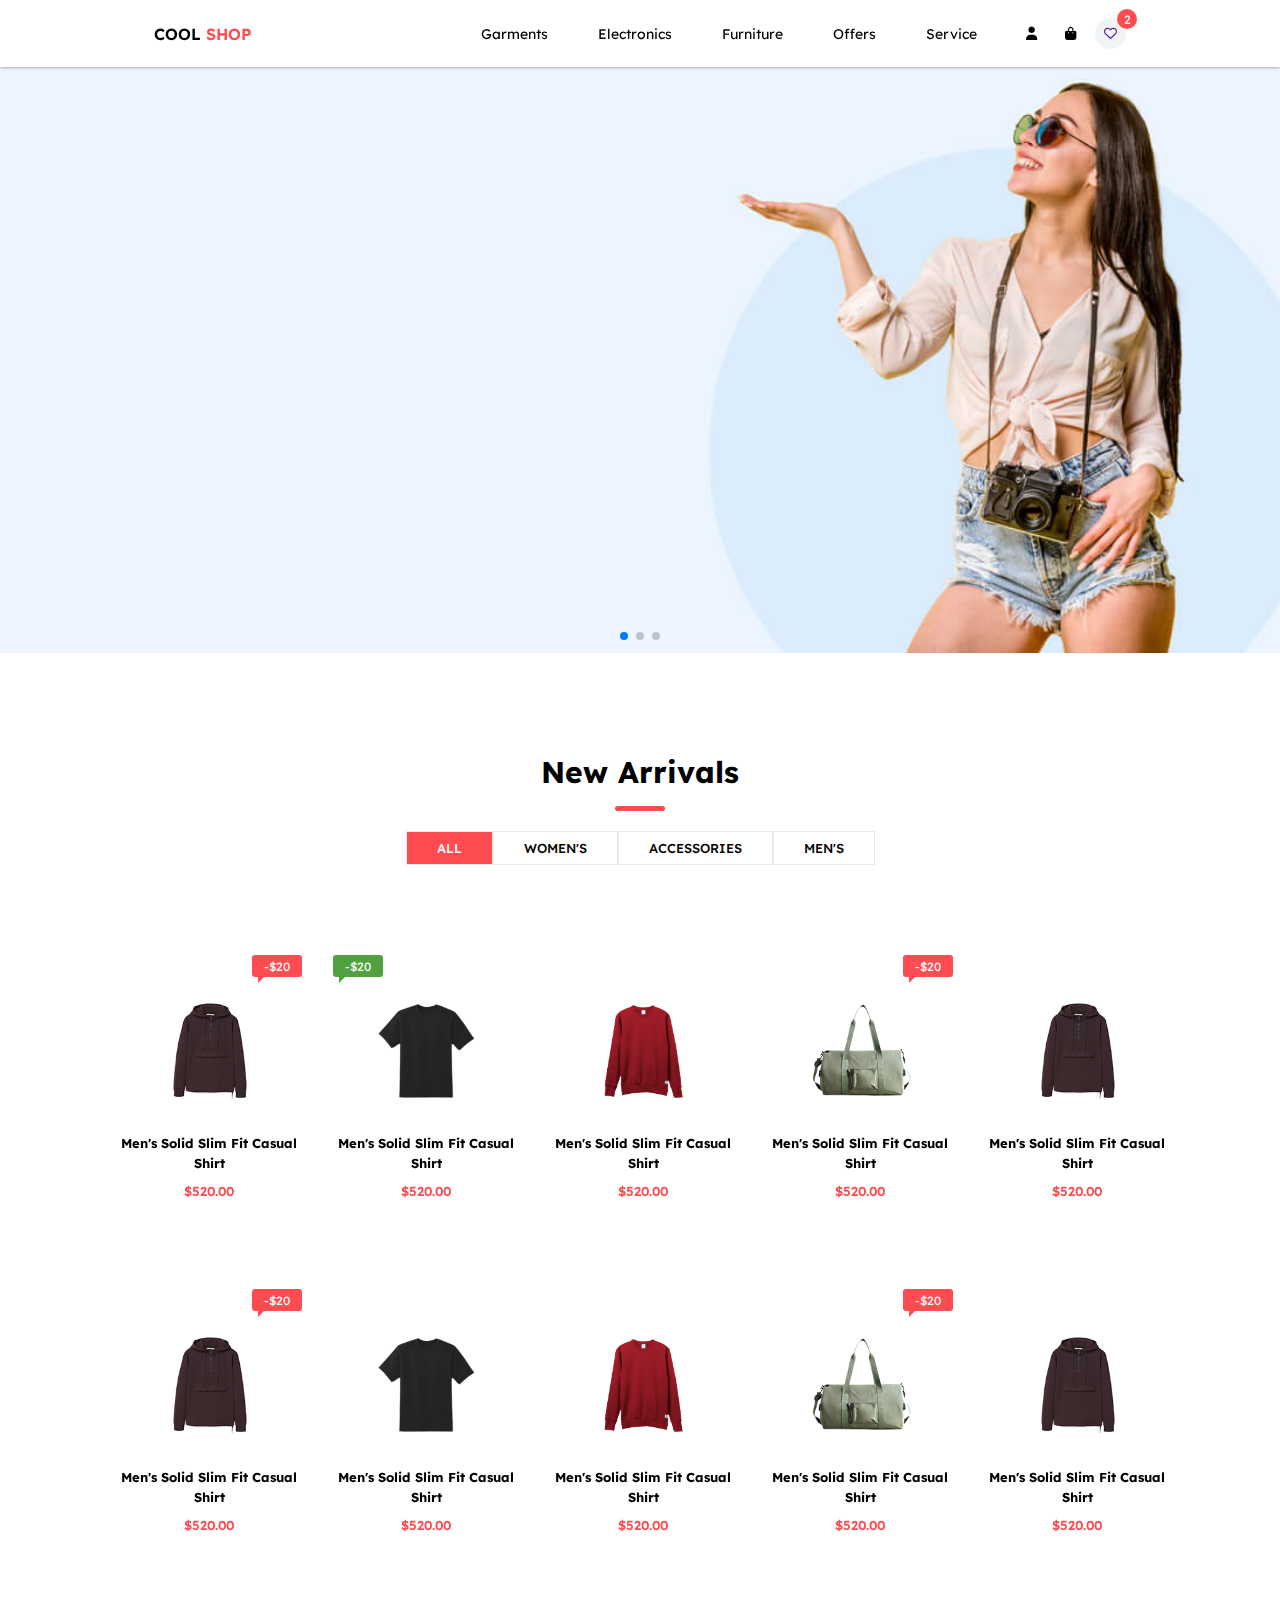
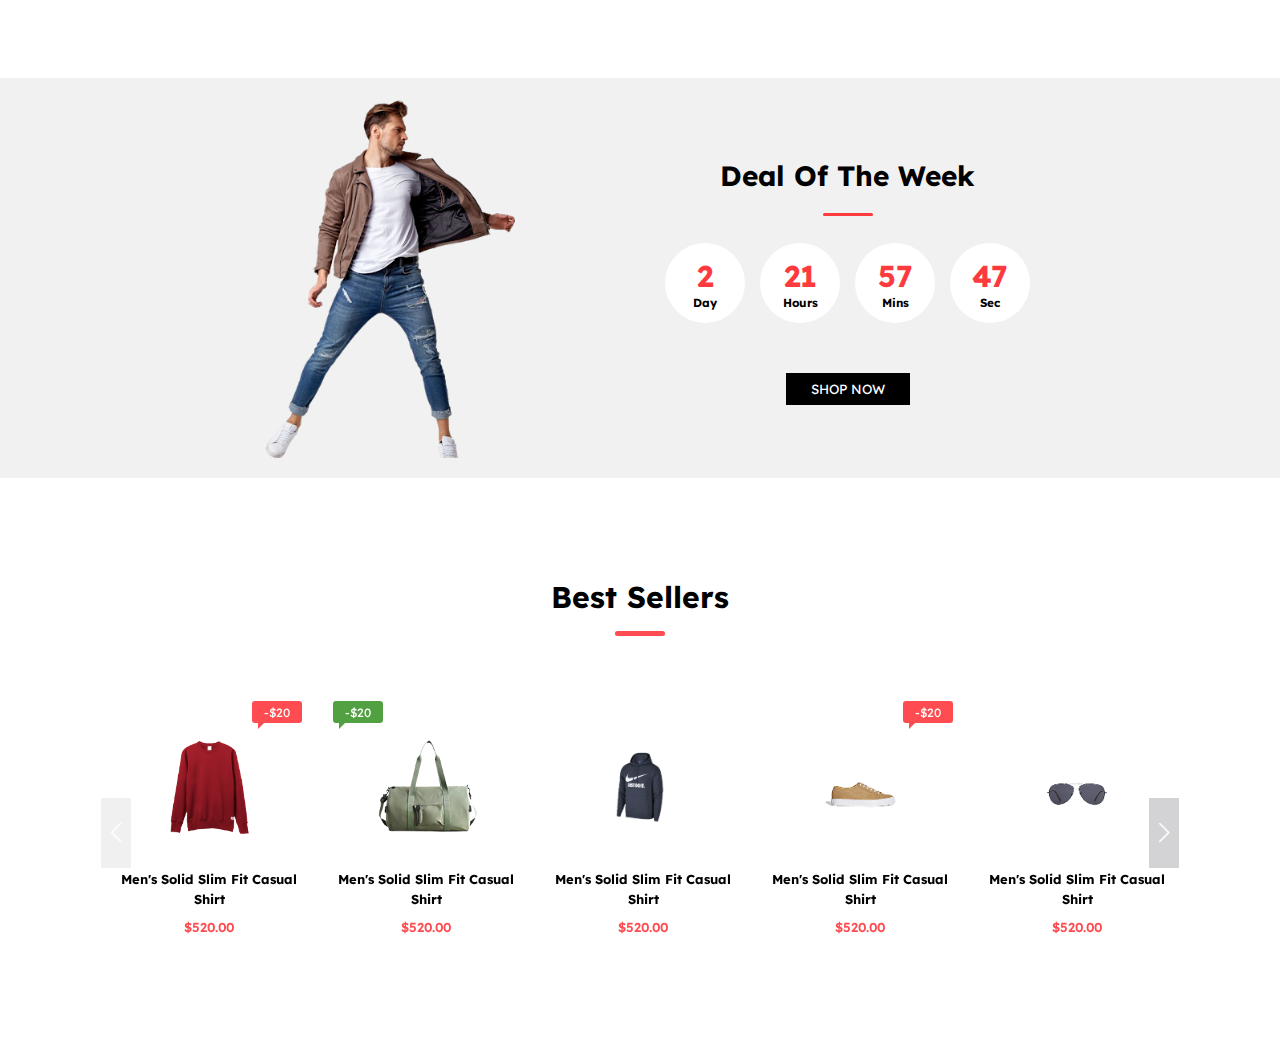
<file: index.html>
<!DOCTYPE html>
<html lang="en">

<head>
    <meta charset="UTF-8">
    <meta http-equiv="X-UA-Compatible" content="IE=edge">
    <meta name="viewport" content="width=device-width, initial-scale=1.0">
    <title>Document</title>
    <link rel="stylesheet" href="https://cdnjs.cloudflare.com/ajax/libs/font-awesome/6.2.0/css/all.min.css">
    <link rel="stylesheet" href="./css/project90.css">
    <link href="https://fonts.googleapis.com/css2?family=Lexend:wght@100;200;300;400;500;600;700;800;900&display=swap"
        rel="stylesheet">
    <link rel="stylesheet" href="https://cdn.jsdelivr.net/npm/swiper@8/swiper-bundle.min.css" />
</head>

<body>
    <header>
        <a href="" id=title>COOL <span>SHOP</span></a>
        <nav class="nav">



            <div class="items">
                <a href="">Garments</a>
                <a href="">Electronics</a>
                <a href="">Furniture</a>
                <a href="">Offers
                </a>
                <a href="">Service</a>
            </div>
            <div class="icons">
                <i class="fa-solid fa-user icon-2 icon-3">
                    <div class="icon-3-content">
                        <div class="icon-3-box">
                            <a href="" class="icon-3-logo">
                                <i class="fa-regular fa-user"></i>
                            </a>
                            <a href="" class="icon-3-title">Anurag Mishra</a>

                        </div>
                        <div class="icon-3-box2">
                            <p>+ Add Profile</p>
                        </div>
                        <div class="icon-3-item1">
                            <i class="fa-solid fa-pen-to-square"></i>
                            <a href=""> Edit Profile</a>
                        </div>
                        <div class="icon-3-item2">
                            <i class="fa-solid fa-gear"></i>
                            <a href="">Settings</a>
                       
                        </div>
                        <div class="icon-3-item3">
                            <i class="fa-regular fa-user"></i>
                            <a href="">Account</a>
                       
                        </div>
                        <div class="icon-3-item4">
                            <i class="fa-solid fa-right-from-bracket"></i>
                            <a href="">Log Out</a>
                       
                        </div>
                    </div>
                </i>
                <i class="fa-solid fa-bag-shopping icon-2"></i>
                <a href="" class="cart-icon-1">
                    <i class="fa-regular fa-heart icon-2" id="nav-icon"></i>
                    <span class="cart-icon-2">2</span>
                </a>

            </div>
            <a href="" id=title2>Cool Shop</a>



        </nav>
        <div class="sidenav-icons">
            <i class="fa-solid fa-user cart"></i>
            <i class="fa-regular fa-heart cart"></i>
            <i class="fa-solid fa-bag-shopping cart" id="nav-icon"></i>
            <div class="hamburger">
                <div class="line-1"></div>
                <div class="line-2"></div>
                <div class="line-3"></div>
            </div>
        </div>
        <div class="sidenav">
            <div class="search2">
                <input type="none" class="input-2">
                <i class="fa-solid fa-magnifying-glass search-icon2"></i>
            </div>
            <div class="sidenav-items">
                <div class="sidenav-item1">
                    <div class="sidenav-header">Garments
                        <i class="fa-solid fa-angle-down dropdown-icon"></i>
                    </div>
                    <div class="content">
                        <p>Male </p>
                        <p>Female</p>
                    </div>
                </div>
                <div class="sidenav-item1">
                    <div class="sidenav-header">Garments
                        <i class="fa-solid fa-angle-down dropdown-icon"></i>
                    </div>
                    <div class="content">
                        <p>Male </p>
                        <p>Female</p>
                        <p>Male </p>
                        <p>Female</p>
                    </div>
                </div>
                <div class="sidenav-item1">
                    <div class="sidenav-header">Garments
                        <i class="fa-solid fa-angle-down dropdown-icon"></i>
                    </div>
                    <div class="content">
                        <p>Male </p>
                        <p>Female</p>
                        <p>Male </p>
                        <p>Female</p>
                    </div>
                </div>
                <div class="sidenav-item1">
                    <div class="sidenav-header">Garments
                        <i class="fa-solid fa-angle-down dropdown-icon"></i>
                    </div>
                    <div class="content">
                        <p>Male </p>
                        <p>Female</p>
                        <p>Male </p>
                        <p>Female</p>
                    </div>
                </div>

            </div>


        </div>
    </header>
    <!---home section starts here-->
    <section class="home">

        <div class="swiper home-slider">

            <div class="swiper-wrapper">
                <section class="swiper-slide slide">
                    <div class="slider-image">
                        <img src="./images/banner1.jpg" alt="">
                    </div>
                </section>

                <section class="swiper-slide slide">
                    <div class="slider-image">
                        <img src="./images/banner2.jpg" alt="">
                    </div>
                </section>


                <section class="swiper-slide slide">
                    <div class="slider-image">
                        <img src="./images/banner3.jpg" alt="">
                    </div>
                </section>


            </div>
            <div class="swiper-pagination"></div>

        </div>

    </section>
    <section class="home2">
        <section class="swiper home-slider2">

            <div class="swiper-wrapper">

                <div class="swiper-slide slide2">
                    <div class="slider-image2">
                        <img src="./images/home-img-1.jpg" alt="">
                    </div>
                    <div class="home2-content">
                        <span>Upto 50% OFF</span>
                        <h3>Mobile Phones</h3>
                        <a href="" class="home2-btn">Shop Now</a>
                    </div>
                </div>
                <div class="swiper-slide slide2">
                    <div class="slider-image2">
                        <img src="./images/home-img-2.jpg" alt="">
                    </div>
                    <div class="home2-content">
                        <span>Upto 50% OFF</span>
                        <h3>Watch</h3>
                        <a href="" class="home2-btn">Shop Now</a>
                    </div>
                </div>

                <div class="swiper-slide slide2">
                    <div class="slider-image2">
                        <img src="./images/home-img-3.jpg" alt="">
                    </div>
                    <div class="home2-content">
                        <span>Upto 50% OFF</span>
                        <h3>Headphones</h3>
                        <a href="" class="home2-btn">Shop Now</a>
                    </div>
                </div>

            </div>


        </section>
    </section>
    <!---home section ends here-->

    <!----cards-1 section starts here-->

    <section class="border-section">
        <section class="arrivals-section">
            <div class="arrivals">
                <h2 class="arrivals_title">New Arrivals</h2>
            </div>
            <div class="arrivals-list">
                <div class="arrivals-heading active-1">ALL</div>
                <div class="arrivals-heading">WOMEN'S</div>
                <div class="arrivals-heading">ACCESSORIES</div>
                <div class="arrivals-heading">MEN'S</div>
            </div>
            <div class="arrivals-list-1">
                <div class="arrivals-heading active-1">ALL</div>

            </div>
        </section>
        <section class="product-cards-section">
            <section class="swiper arrivals-slider">
                <div class="swiper-wrapper">
                    <section class="swiper-slide arrival-cards">
                        <div class="arrival-image">
                            <img src="./images/product_1-product (2).png" alt="">
                        </div>
                        <div class="arrivals-info">
                            <h6>Men's Solid Slim Fit Casual</h6>
                            <h6>Shirt</h6>
                            <span>$520.00</span>
                            <a href="#" class="product-cart">Add To Cart</a>
                        </div>
                        <div class="arrival-cards-2 arrival-cards-3 arrival-cards-4 arrival-cards-5">
                            -$20
                        </div>
                        <div class="arrival-cards-icon">
                            <i class="fa-regular fa-heart"></i>
                        </div>
                    </section>
                    <section class="swiper-slide arrival-cards">
                        <div class="arrival-image">
                            <img src="./images/product2-part2.png" alt="">

                        </div>
                        <div class="arrivals-info">
                            <h6>Men's Solid Slim Fit Casual</h6>
                            <h6>Shirt</h6>
                            <span>$520.00</span>
                            <a href="#" class="product-cart">Add To Cart</a>
                        </div>
                        <div
                            class="arrival-cards-2-section2 arrival-cards-3-section2 arrival-cards-4-section2 arrival-cards-5-section2">
                            -$20
                        </div>
                        <div class="arrival-cards-icon-1">
                            <i class="fa-regular fa-heart"></i>
                        </div>

                    </section>
                    <section class="swiper-slide arrival-cards">
                        <div class="arrival-image">
                            <img src="./images/product_3-removebg-preview (1).png" alt="">
                        </div>
                        <div class="arrivals-info">
                            <h6>Men's Solid Slim Fit Casual</h6>
                            <h6>Shirt</h6>
                            <span>$520.00</span>
                            <a href="#" class="product-cart">Add To Cart</a>
                        </div>
                        <div class="arrival-cards-icon-1">
                            <i class="fa-regular fa-heart"></i>
                        </div>
                    </section>
                    <section class="swiper-slide arrival-cards">
                        <div class="arrival-image">
                            <img src="./images/product_4-removebg-preview.png" alt="">
                        </div>
                        <div class="arrivals-info">
                            <h6>Men's Solid Slim Fit Casual</h6>
                            <h6>Shirt</h6>
                            <span>$520.00</span>
                            <a href="#" class="product-cart">Add To Cart</a>
                        </div>
                        <div class="arrival-cards-2 arrival-cards-3 arrival-cards-4 arrival-cards-5">
                            -$20
                        </div>
                        <div class="arrival-cards-icon">
                            <i class="fa-regular fa-heart"></i>
                        </div>
                    </section>
                    <section class="swiper-slide arrival-cards">
                        <div class="arrival-image">
                            <img src="./images/product_1-product (2).png" alt="">
                        </div>
                        <div class="arrivals-info">
                            <h6>Men's Solid Slim Fit Casual</h6>
                            <h6>Shirt</h6>
                            <span>$520.00</span>
                            <a href="#" class="product-cart">Add To Cart</a>
                        </div>
                        <div class="arrival-cards-icon-1">
                            <i class="fa-regular fa-heart"></i>
                        </div>

                    </section>
                    <section class="swiper-slide arrival-cards">
                        <div class="arrival-image">
                            <img src="./images/product2-part2.png" alt="">
                        </div>
                        <div class="arrivals-info">
                            <h6>Men's Solid Slim Fit Casual</h6>
                            <h6>Shirt</h6>
                            <span>$520.00</span>
                            <a href="#" class="product-cart">Add To Cart</a>
                        </div>
                        <div class="arrival-cards-icon-1">
                            <i class="fa-regular fa-heart"></i>
                        </div>


                    </section>
                    <section class="swiper-slide arrival-cards">
                        <div class="arrival-image">
                            <img src="./images/product_3-removebg-preview (1).png" alt="">
                        </div>
                        <div class="arrivals-info">
                            <h6>Men's Solid Slim Fit Casual</h6>
                            <h6>Shirt</h6>
                            <span>$520.00</span>
                            <a href="#" class="product-cart">Add To Cart</a>
                        </div>
                        <div class="arrival-cards-icon-1">
                            <i class="fa-regular fa-heart"></i>
                        </div>
                    </section>
                    <section class="swiper-slide arrival-cards">
                        <div class="arrival-image">
                            <img src="./images/product_4-removebg-preview.png" alt="">
                        </div>
                        <div class="arrivals-info">
                            <h6>Men's Solid Slim Fit Casual</h6>
                            <h6>Shirt</h6>
                            <span>$520.00</span>
                            <a href="#" class="product-cart">Add To Cart</a>
                        </div>
                        <div class="arrival-cards-icon-1">
                            <i class="fa-regular fa-heart"></i>
                        </div>
                    </section>
                    <section class="swiper-slide arrival-cards">
                        <div class="arrival-image">
                            <img src="./images/product_3-removebg-preview (1).png" alt="">
                        </div>
                        <div class="arrivals-info">
                            <h6>Men's Solid Slim Fit Casual</h6>
                            <h6>Shirt</h6>
                            <span>$520.00</span>
                            <a href="#" class="product-cart">Add To Cart</a>
                        </div>
                        <div class="arrival-cards-icon-1">
                            <i class="fa-regular fa-heart"></i>
                        </div>
                    </section>
                    <section class="swiper-slide arrival-cards">
                        <div class="arrival-image">
                            <img src="./images/product_4-removebg-preview.png" alt="">
                        </div>
                        <div class="arrivals-info">
                            <h6>Men's Solid Slim Fit Casual</h6>
                            <h6>Shirt</h6>
                            <span>$520.00</span>
                            <a href="#" class="product-cart">Add To Cart</a>
                        </div>
                        <div class="arrival-cards-icon-1">
                            <i class="fa-regular fa-heart"></i>
                        </div>
                    </section>

                </div>
            </section>
        </section>
        <section class="product-cards-section-1">
            <section class="swiper arrivals-slider">
                <div class="swiper-wrapper">
                    <section class="swiper-slide arrival-cards">
                        <div class="arrival-image">
                            <img src="./images/product_1-product (2).png" alt="">
                        </div>
                        <div class="arrivals-info">
                            <h6>Men's Solid Slim Fit Casual</h6>
                            <h6>Shirt</h6>
                            <span>$520.00</span>
                            <a href="#" class="product-cart">Add To Cart</a>
                        </div>
                        <div class="arrival-cards-2 arrival-cards-3 arrival-cards-4 arrival-cards-5">
                            -$20
                        </div>
                    </section>
                    <section class="swiper-slide arrival-cards">
                        <div class="arrival-image">
                            <img src="./images/product2-part2.png" alt="">
                        </div>
                        <div class="arrivals-info">
                            <h6>Men's Solid Slim Fit Casual</h6>
                            <h6>Shirt</h6>
                            <span>$520.00</span>
                            <a href="#" class="product-cart">Add To Cart</a>
                        </div>
                    </section>
                    <section class="swiper-slide arrival-cards">
                        <div class="arrival-image">
                            <img src="./images/product_3-removebg-preview (1).png" alt="">
                        </div>
                        <div class="arrivals-info">
                            <h6>Men's Solid Slim Fit Casual</h6>
                            <h6>Shirt</h6>
                            <span>$520.00</span>
                            <a href="#" class="product-cart">Add To Cart</a>
                        </div>
                    </section>
                    <section class="swiper-slide arrival-cards">
                        <div class="arrival-image">
                            <img src="./images/product_4-removebg-preview.png" alt="">
                        </div>
                        <div class="arrivals-info">
                            <h6>Men's Solid Slim Fit Casual</h6>
                            <h6>Shirt</h6>
                            <span>$520.00</span>
                            <a href="#" class="product-cart">Add To Cart</a>
                        </div>
                        <div class="arrival-cards-2 arrival-cards-3 arrival-cards-4 arrival-cards-5">
                            -$20
                        </div>
                    </section>
                    <section class="swiper-slide arrival-cards">
                        <div class="arrival-image">
                            <img src="./images/product_1-product (2).png" alt="">
                        </div>
                        <div class="arrivals-info">
                            <h6>Men's Solid Slim Fit Casual</h6>
                            <h6>Shirt</h6>
                            <span>$520.00</span>
                            <a href="#" class="product-cart">Add To Cart</a>
                        </div>

                    </section>
                    <section class="swiper-slide arrival-cards">
                        <div class="arrival-image">
                            <img src="./images/product2-part2.png" alt="">
                        </div>
                        <div class="arrivals-info">
                            <h6>Men's Solid Slim Fit Casual</h6>
                            <h6>Shirt</h6>
                            <span>$520.00</span>
                            <a href="#" class="product-cart">Add To Cart</a>
                        </div>

                    </section>
                    <section class="swiper-slide arrival-cards">
                        <div class="arrival-image">
                            <img src="./images/product_3-removebg-preview (1).png" alt="">
                        </div>
                        <div class="arrivals-info">
                            <h6>Men's Solid Slim Fit Casual</h6>
                            <h6>Shirt</h6>
                            <span>$520.00</span>
                            <a href="#" class="product-cart">Add To Cart</a>
                        </div>
                    </section>
                    <section class="swiper-slide arrival-cards">
                        <div class="arrival-image">
                            <img src="./images/product_4-removebg-preview.png" alt="">
                        </div>
                        <div class="arrivals-info">
                            <h6>Men's Solid Slim Fit Casual</h6>
                            <h6>Shirt</h6>
                            <span>$520.00</span>
                            <a href="#" class="product-cart">Add To Cart</a>
                        </div>
                    </section>
                    <section class="swiper-slide arrival-cards">
                        <div class="arrival-image">
                            <img src="./images/product_3-removebg-preview (1).png" alt="">
                        </div>
                        <div class="arrivals-info">
                            <h6>Men's Solid Slim Fit Casual</h6>
                            <h6>Shirt</h6>
                            <span>$520.00</span>
                            <a href="#" class="product-cart">Add To Cart</a>
                        </div>
                    </section>
                    <section class="swiper-slide arrival-cards">
                        <div class="arrival-image">
                            <img src="./images/product_4-removebg-preview.png" alt="">
                        </div>
                        <div class="arrivals-info">
                            <h6>Men's Solid Slim Fit Casual</h6>
                            <h6>Shirt</h6>
                            <span>$520.00</span>
                            <a href="#" class="product-cart">Add To Cart</a>
                        </div>
                    </section>

                </div>
            </section>
        </section>
    </section>
    <section class="deal-section">
        <div class="deal">
            <img src="./images/deal_ofthe_week.png" alt="">
            <div class="deal-info">
                <h2 class="deal-title">Deal Of The Week</h2>
                <div class="deal-info2">
                    <div class="deal-para">
                        <h2 class="day">2</h2>
                        <h3>Day</h3>
                    </div>
                    <div class="deal-para">
                        <h2 class="hour">21</h2>
                        <h3>Hours</h3>
                    </div>
                    <div class="deal-para">
                        <h2 class="min">57</h2>
                        <h3>Mins</h3>
                    </div>
                    <div class="deal-para">
                        <h2 class="sec">47</h2>
                        <h3>Sec</h3>
                    </div>


                </div>
                <button class="deal-btn">
                    SHOP NOW
                </button>
            </div>
        </div>
    </section>
    <section class="border-section2">
        <div class="seller-section">
            <div class="seller-title">
                <h2>Best Sellers</h2>
            </div>
        </div>
        <section class="best-sellers">
            <section class="swiper seller-slider">
                <div class="swiper-wrapper">
                    <section class="swiper-slide seller-cards">
                        <div class="seller-image">
                            <img src="./images/product_3-removebg-preview (1).png" alt="">
                        </div>
                        <div class="seller-content">
                            <h6>Men's Solid Slim Fit Casual</h6>
                            <h6>Shirt</h6>
                            <span>$520.00</span>
                        </div>
                        <div class="arrival-cards-2 arrival-cards-3 arrival-cards-4 arrival-cards-5">
                            -$20
                        </div>
                        <div class="seller-cards-icon">
                            <i class="fa-regular fa-heart"></i>
                        </div>
                        <a href="#" class="product-cart">Add To Cart</a>
                    </section>
                    <section class="swiper-slide seller-cards">
                        <div class="seller-image">
                            <img src="./images/product_4-removebg-preview.png" alt="">
                        </div>
                        <div class="seller-content">
                            <h6>Men's Solid Slim Fit Casual</h6>
                            <h6>Shirt</h6>
                            <span>$520.00</span>
                        </div>
                        <div
                            class="arrival-cards-2-section2 arrival-cards-3-section2 arrival-cards-4-section2 arrival-cards-5-section2">
                            -$20
                        </div>
                        <div class="seller-cards-icon-1">
                            <i class="fa-regular fa-heart"></i>
                        </div>
                        <a href="#" class="product-cart">Add To Cart</a>
                    </section>
                    <section class="swiper-slide seller-cards">
                        <div class="seller-image">
                            <img src="./images/product_9-removebg-preview.png" alt="">
                        </div>
                        <div class="seller-content">
                            <h6>Men's Solid Slim Fit Casual</h6>
                            <h6>Shirt</h6>
                            <span>$520.00</span>

                        </div>

                        <div class="seller-cards-icon-1">
                            <i class="fa-regular fa-heart"></i>
                        </div>
                        <a href="#" class="product-cart">Add To Cart</a>
                    </section>
                    <section class="swiper-slide seller-cards">
                        <div class="seller-image">
                            <img src="./images/product_5-removebg-preview (1).png" alt="">
                        </div>
                        <div class="seller-content">
                            <h6>Men's Solid Slim Fit Casual</h6>
                            <h6>Shirt</h6>
                            <span>$520.00</span>
                        </div>
                        <div class="arrival-cards-2 arrival-cards-3 arrival-cards-4 arrival-cards-5">
                            -$20
                        </div>
                        <div class="seller-cards-icon">
                            <i class="fa-regular fa-heart"></i>
                        </div>
                        <a href="#" class="product-cart">Add To Cart</a>
                    </section>
                    <section class="swiper-slide seller-cards">
                        <div class="seller-image">
                            <img src="./images/product_6-removebg-preview.png" alt="">
                        </div>
                        <div class="seller-content">
                            <h6>Men's Solid Slim Fit Casual</h6>
                            <h6>Shirt</h6>
                            <span>$520.00</span>
                        </div>
                        <div class="seller-cards-icon-1">
                            <i class="fa-regular fa-heart"></i>
                        </div>
                        <a href="#" class="product-cart">Add To Cart</a>
                    </section>
                    <section class="swiper-slide seller-cards">
                        <div class="seller-image">
                            <img src="./images/product_10-removebg-preview.png" alt="">
                        </div>
                        <div class="seller-content">
                            <h6>Men's Solid Slim Fit Casual</h6>
                            <h6>Shirt</h6>
                            <span>$520.00</span>
                        </div>
                        <a href="#" class="product-cart">Add To Cart</a>
                    </section>
                    <section class="swiper-slide seller-cards">
                        <div class="seller-image">
                            <img src="./images/product_3-removebg-preview (1).png" alt="">
                        </div>
                        <div class="seller-content">
                            <h6>Men's Solid Slim Fit Casual</h6>
                            <h6>Shirt</h6>
                            <span>$520.00</span>
                        </div>
                        <a href="#" class="product-cart">Add To Cart</a>
                    </section>
                    <section class="swiper-slide seller-cards">
                        <div class="seller-image">
                            <img src="./images/product_3-removebg-preview (1).png" alt="">
                        </div>
                        <div class="seller-content">
                            <h6>Men's Solid Slim Fit Casual</h6>
                            <h6>Shirt</h6>
                            <span>$520.00</span>
                        </div>
                        <a href="#" class="product-cart">Add To Cart</a>
                    </section>
                    <section class="swiper-slide seller-cards">
                        <div class="seller-image">
                            <img src="./images/product_3-removebg-preview (1).png" alt="">
                        </div>
                        <div class="seller-content">
                            <h6>Men's Solid Slim Fit Casual</h6>
                            <h6>Shirt</h6>
                            <span>$520.00</span>
                            <a href="#" class="product-cart">Add To Cart</a>
                        </div>
                    </section>
                    <section class="swiper-slide seller-cards">
                        <div class="seller-image">
                            <img src="./images/product_3-removebg-preview (1).png" alt="">
                        </div>
                        <div class="seller-content">
                            <h6>Men's Solid Slim Fit Casual</h6>
                            <h6>Shirt</h6>
                            <span>$520.00</span>
                            <a href="#" class="product-cart">Add To Cart</a>
                        </div>
                    </section>

                </div>
                <div class="swiper-button-next"></div>
                <div class="swiper-button-prev"></div>
            </section>
        </section>

    </section>















    <script src="https://cdn.jsdelivr.net/npm/swiper@8/swiper-bundle.min.js"></script>
    <script src="./js/project90.js"></script>
</body>

</html>
</file>
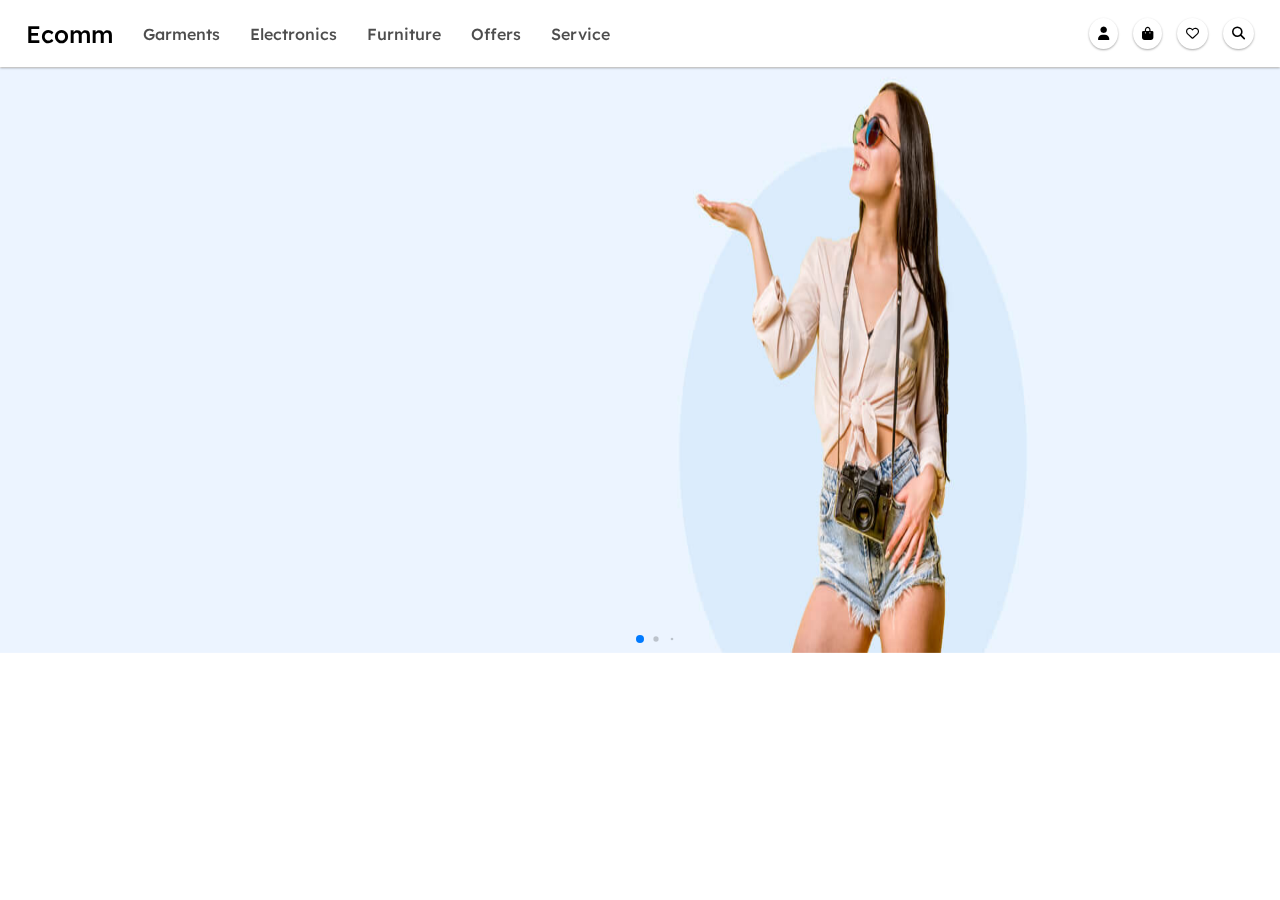
<file: css/index.html>
<!DOCTYPE html>
<html lang="en">

<head>
    <meta charset="UTF-8">
    <meta http-equiv="X-UA-Compatible" content="IE=edge">
    <meta name="viewport" content="width=device-width, initial-scale=1.0">
    <title>Document</title>
    <link rel="stylesheet" href="https://cdnjs.cloudflare.com/ajax/libs/font-awesome/6.2.0/css/all.min.css">
    <link rel="stylesheet" href="./css/project90.css">
    <link href="https://fonts.googleapis.com/css2?family=Lexend:wght@100;200;300;400;500;600;700;800;900&display=swap"
        rel="stylesheet">
    <link rel="stylesheet" href="https://cdn.jsdelivr.net/npm/swiper@8/swiper-bundle.min.css" />
</head>

<body>
    <header>

        <nav class="nav">

            <div class="hamburger">
                <div class="line-1"></div>
                <div class="line-2"></div>
                <div class="line-3"></div>
            </div>

            <div class="items">
                <a href="" id=title>Ecomm</a>
                <a href="">Garments</a>
                <a href="">Electronics</a>
                <a href="">Furniture</a>
                <a href="">Offers
                </a>
                <a href="">Service</a>
            </div>
            <a href="" id=title2>Ecomm</a>
            <div class="icons">
               
                <i class="fa-solid fa-user icon-2"></i>
                <i class="fa-solid fa-bag-shopping icon-2"></i>
                <i class="fa-regular fa-heart icon-2"></i>
                <i class="fa-solid fa-magnifying-glass icon-2"></i>
            </div>
            <div class="sidenav-icons">
                <i class="fa-solid fa-user cart"></i>
            <i class="fa-solid fa-bag-shopping cart"></i>
            <i class="fa-regular fa-heart cart"></i>
            </div>


        </nav>
        <div class="sidenav">
            <div class="search2">
                <input type="none" class="input-2">
                <i class="fa-solid fa-magnifying-glass search-icon2"></i>
            </div>
            <div class="sidenav-items">
                <div class="sidenav-item1">
                    <div class="sidenav-header">Garments
                        <i class="fa-solid fa-angle-down dropdown-icon"></i>
                    </div>
                    <div class="content">
                        <p>Male </p>
                        <p>Female</p>
                    </div>
                </div>
                <div class="sidenav-item1">
                    <div class="sidenav-header">Garments
                        <i class="fa-solid fa-angle-down dropdown-icon"></i>
                    </div>
                    <div class="content">
                        <p>Male </p>
                        <p>Female</p>
                        <p>Male </p>
                        <p>Female</p>
                    </div>
                </div>
                <div class="sidenav-item1">
                    <div class="sidenav-header">Garments
                        <i class="fa-solid fa-angle-down dropdown-icon"></i>
                    </div>
                    <div class="content">
                        <p>Male </p>
                        <p>Female</p>
                        <p>Male </p>
                        <p>Female</p>
                    </div>
                </div>
                <div class="sidenav-item1">
                    <div class="sidenav-header">Garments
                        <i class="fa-solid fa-angle-down dropdown-icon"></i>
                    </div>
                    <div class="content">
                        <p>Male </p>
                        <p>Female</p>
                        <p>Male </p>
                        <p>Female</p>
                    </div>
                </div>

            </div>


        </div>
        

    </header>
    <!---home section starts here-->
    <section class="home">

        <div class="swiper home-slider">

            <div class="swiper-wrapper">
                <section class="swiper-slide slide">
                  <div class="slider-image">
                    <img src="./images/banner1.jpg" alt="">
                  </div>
                </section>

                <section class="swiper-slide slide">
                    <div class="slider-image">
                        <img src="./images/banner2.jpg" alt="">
                      </div>
                </section>

                
                <section class="swiper-slide slide">
                    <div class="slider-image">
                        <img src="./images/banner3.jpg" alt="">
                      </div>
                </section>
                
    
            </div>
             <div class="swiper-pagination"></div>

        </div>

    </section>
  
    <script src="https://cdn.jsdelivr.net/npm/swiper@8/swiper-bundle.min.js"></script>
    <script src="./js/project90.js"></script>
</body>

</html>
</file>
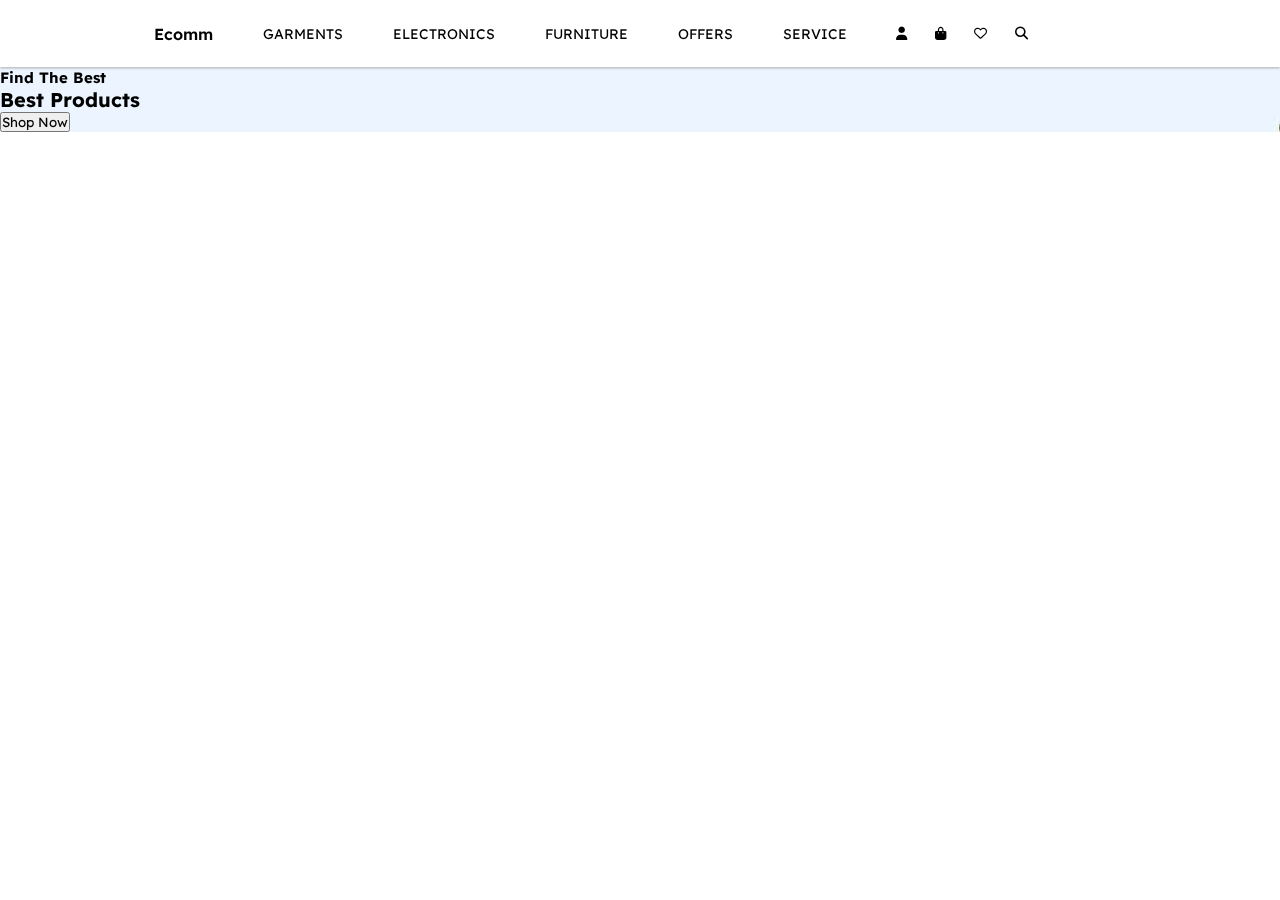
<file: project 90.html>
<!DOCTYPE html>
<html lang="en">

<head>
    <meta charset="UTF-8">
    <meta http-equiv="X-UA-Compatible" content="IE=edge">
    <meta name="viewport" content="width=device-width, initial-scale=1.0">
    <title>Document</title>
    <link rel="stylesheet" href="https://cdnjs.cloudflare.com/ajax/libs/font-awesome/6.2.0/css/all.min.css">
    <link rel="stylesheet" href="./css/project90.css">
    <link href="https://fonts.googleapis.com/css2?family=Lexend:wght@100;200;300;400;500;600;700;800;900&display=swap"
        rel="stylesheet">
    <link rel="stylesheet" href="https://cdn.jsdelivr.net/npm/swiper@8/swiper-bundle.min.css" />
</head>

<body>
    <header>

        <nav class="nav">

            <div class="hamburger">
                <div class="line-1"></div>
                <div class="line-2"></div>
                <div class="line-3"></div>
            </div>

            <div class="items">
                <a href="" id=title>Ecomm</a>
                <a href="">GARMENTS</a>
                <a href="">ELECTRONICS</a>
                <a href="">FURNITURE</a>
                <a href="">OFFERS</a>
                <a href="">SERVICE</a>
            </div>
            <a href="" id=title2>Ecomm</a>
            <div class="icons">
               
                <i class="fa-solid fa-user icon-2"></i>
                <i class="fa-solid fa-bag-shopping icon-2"></i>
                <i class="fa-regular fa-heart icon-2"></i>
                <i class="fa-solid fa-magnifying-glass icon-2"></i>
            </div>
            <i class="fa-solid fa-bag-shopping cart"></i>

        </nav>
        <div class="sidenav">
            <div class="search2">
                <input type="none" class="input-2">
                <i class="fa-solid fa-magnifying-glass search-icon2"></i>
            </div>
            <div class="sidenav-items">
                <div class="sidenav-item1">
                    <div class="sidenav-header">Garments
                        <i class="fa-solid fa-angle-down dropdown-icon"></i>
                    </div>
                    <div class="content">
                        <p>Male </p>
                        <p>Female</p>
                    </div>
                </div>
                <div class="sidenav-item1">
                    <div class="sidenav-header">Garments
                        <i class="fa-solid fa-angle-down dropdown-icon"></i>
                    </div>
                    <div class="content">
                        <p>Male </p>
                        <p>Female</p>
                        <p>Male </p>
                        <p>Female</p>
                    </div>
                </div>
                <div class="sidenav-item1">
                    <div class="sidenav-header">Garments
                        <i class="fa-solid fa-angle-down dropdown-icon"></i>
                    </div>
                    <div class="content">
                        <p>Male </p>
                        <p>Female</p>
                        <p>Male </p>
                        <p>Female</p>
                    </div>
                </div>
                <div class="sidenav-item1">
                    <div class="sidenav-header">Garments
                        <i class="fa-solid fa-angle-down dropdown-icon"></i>
                    </div>
                    <div class="content">
                        <p>Male </p>
                        <p>Female</p>
                        <p>Male </p>
                        <p>Female</p>
                    </div>
                </div>

            </div>


        </div>


    </header>
    <!---home section starts here-->
    <section class="home">

        <div class="swiper home-slider">

            <div class="swiper-wrapper">
                <section class="swiper-slide slide" style="background:url(/images/banner1.jpg) no-repeat; ">
                    <div class="content-1">
                       <h2>Find The Best</h2>
                        <h1>Best Products</h1>
                        <button class="button-1">
                            Shop Now
                        </button>
                </section>

                <section class="swiper-slide slide" style="background:url(/images/banner2.jpg) no-repeat; ">
                    <div class="content-1">
                        <h2>Find The Best</h2>
                        <h1>Products From Here</h1>
                        <button class="button-2">
                            Shop Now
                        </button>
                </section>

                <section class="swiper-slide slide" style="background:url(/images/banner3.jpg) no-repeat; ">
                    <div class="content-1">
                        <h2>Find The Best</h2>
                        <h1>Products From Here</h1>
                        <button class="button-3">
                            Shop Now
                        </button>
                </section>
            </div>
             <div class="swiper-pagination"></div>

        </div>

    </section>

    </div>
    </div>
    </section>
    <script src="https://cdn.jsdelivr.net/npm/swiper@8/swiper-bundle.min.js"></script>
    <script src="./js/project90.js"></script>
</body>

</html>
</file>
<file: css/project90.css>
* {
    margin: 0px;
    padding: 0px;
    box-sizing: border-box;
    font-family: 'Lexend', Times, serif;
    transition: 0.3s all ease;


}

:root {

    --font-bigger: 2.4rem;
    --font-big2: 1.6rem;
    --font-big: 1.8rem;
    --font-small: 1.1rem;
    --font-medium: 1.3rem;
    --font-medium2: 1.6rem;
    --nav-font: 1.4rem;
    --box: rgba(0, 0, 0, 0.12) 0px 1px 3px, rgba(0, 0, 0, 0.24) 0px 1px 2px;
    --color1: #eee;
    --color2: #f0f0f0;
    --swiper-navigation-size: 2rem !important;



}

html {
    font-size: 62.5%;
    scroll-behavior: smooth;
    /*font-size is 62.5%*/
}

header {
    position: fixed;
    top: 0%;
    left: 0%;
    right: 0%;
    z-index: 100;
    display: flex;
    flex-wrap: wrap;
    justify-content: space-between;
    align-items: center;
    padding: 1.8rem 12%;
    z-index: 999;
    background-color: white;
    box-shadow: var(--box);




}

.nav {
    display: flex;
    flex-wrap: wrap;
    justify-content: space-a;
    position: relative;
    align-items: center;
    background-color: white;
    gap: 0rem 4rem;

}



.items {
    position: relative;
    display: flex;
    flex-wrap: wrap;
    align-items: center;
    gap: 0rem 5rem;

}

.items a {
    text-decoration: none;
    font-size: var(--nav-font);
    color: black;
    transition: 0.5s all ease;
    position: relative;



}

#nav-icon {
    padding: 0.9rem 0.9rem;
    background-color: #f0f4f6;
}

.cart-icon-1 {
    position: relative;
}

.cart-icon-2 {

    display: flex;
    justify-content: center;
    align-items: center;
    position: absolute;
    top: -0.9rem;
    left: 2.2rem;
    width: 2rem;
    height: 2rem;
    color: white;
    font-size: 1.2rem;
    border-radius: 50%;

    background-color: #fe4c50;
}

.items a:hover {
    transition: 0.5 all ease;
    color: black;

}



#title {

    text-decoration: none;
    color: black;
    font-weight: 600;
    font-size: var(--font-medium2);

}

#title span {
    color: #fe4c50;
}



.icons {
    position: relative;
    display: flex;
    flex-wrap: wrap;
    justify-content: center;
    align-items: center;
    gap: 0rem 1rem;
    /* background-color: red; */


}

.icon-2 {

    padding: 0.9rem 0.9rem;
    border-radius: 100%;
    text-align: center;
    font-size: var(--font-medium);
    cursor: pointer;
    position: relative;



}
.icon-3
{
 position: relative; 
    
}

.icon-3-content
{
    position: absolute;
    top:180%;
    left:50%;
    transform:translateX(-50%);
    content:" ";
    width:20rem;
    height:25rem;
    display: none;
    padding:2rem 2rem;
    background-color: #1b1d28;
    box-shadow: rgba(0, 0, 0, 0.24) 0px 3px 8px;
}
.active11
{
    display:block;
}
.icon-3-box
{
    display: flex;
    align-items: center;
    gap:0rem 1rem;
}
.icon-3-box2
{
    display: flex;
    margin:1rem 0rem;
    justify-content: center;
    background-color: #222533;
    padding:1rem 0.5rem;
}
.icon-3-box2:hover
{
    background-color:white;
}
.icon-3-item1
{
    padding:1rem 0rem;
    color:white;
    display: flex;
    gap:0rem 1rem;
}
.icon-3-item1 a 
{
    text-decoration: none;
    color:white;
    font-weight: 500;
}
.icon-3-item2
{
    padding:1rem 0rem;
    color:white;
    display: flex;
    gap:0rem 1rem;
}
.icon-3-item2 a 
{
    text-decoration: none;
    color:white;
    font-weight: 500;
}
.icon-3-item3
{
    padding:1rem 0rem;
    color:white;
    display: flex;
    gap:0rem 1rem;
}
.icon-3-item3 a 
{
    text-decoration: none;
    color:white;
    font-weight: 500;
}
.icon-3-item4
{
    padding:1rem 0rem;
    color:white;
    display: flex;
    gap:0rem 1rem;
}
.icon-3-item4 a 
{
    text-decoration: none;
    color:white;
    font-weight: 500;
}
.icon-3-logo
{
    display: flex;
    justify-content: center;
    align-items: center;
    width:4rem;
    height:4rem;
    border-radius: 100%;
    background-color: #e9e9e9;
    color:black;
}
.icon-3-title
{
    position: relative;
    display: flex;
    text-decoration:none;
    color:white;
    font-weight: 200;
}




.active {
    width: 20rem;
    height: 2rem;
    transition: 0.5s all ease;
    border-radius: 0;
}


.hamburger {
    display: none;
    overflow: hidden;
}

#title2 {
    text-decoration: none;
    color: black;
    font-size: var(--font-bigger2);
    display: none;
}

.cart {
    display: none;
}

.sidenav {

    position: absolute;
    top: 100%;
    left: 0%;
    width: 100%;
    height: 100vh;
    background-color: white;
    box-shadow: var(--box);
    transform: translateX(-100%);
    display: none;

}

.sidenav-icons {
    display: none;
}

.search2 {
    position: relative;

}

/*home section starts*/
.home {
    position: relative;
    width: 100%;
    margin-top: 6.8rem;
    /* padding-top:4rem; */
}

.slider-image {
    width: 100%;
    height: 65vh;
    position: relative;
}

.slider-image img {
    position: relative;
    width: 100%;
    height: 100%;
    object-fit: cover;
}

/*home section ends here*/
.home2 {
    position: relative;
    margin-top: 8rem;
    display: none;

}

.slide2 {
    display: flex;
    align-items: center;
    flex-wrap: wrap;
    gap: 2rem 0rem;
    min-height: 30rem;
}

.slide2 .slider-image2 {
    flex: 1 1 42rem;
    text-align: center;
}

.slider-image2 img {
    height: 20rem;
}

.home2-content {
    flex: 1 1 42rem;
    text-align: center;
}

.home2-content span {
    font-size: var(--font-bigger);
}

.home2-content h3 {
    font-size: 3rem;
}

.home2-btn {
    background-color: #00cc90;
    text-decoration: none;
    padding: 1rem 2rem;
    border-radius: 0.5rem;
    color: black;
    font-size: 1.7rem;
    display: inline-block;
    margin-top: 1rem;
}

.home2-btn:hover {
    background-color: #00cc8f36;
}





/*cards section starts here*/
.border-section {

    margin: 5rem 13rem;
}

.arrivals-section {
    margin: 10rem 0rem 5.5rem 0rem;
}

.arrivals {
    text-align: center;
    position: relative;
}

.arrivals .arrivals_title {
    display: inline-block;
    font-size: 3rem;
    position: relative;

}

.arrivals_title::after {
    display: block;
    content: " ";
    position: relative;
    top: 100%;
    left: 50%;
    transform: translateX(-50%);
    width: 5rem;
    height: 0.5rem;
    border-radius: 1rem;
    background-color: #fe4c50;
    margin: 1.5rem 0rem 2rem 0rem;

}

.arrivals-list {

    display: flex;
    justify-content: center;

}

.arrivals-list-1 {
    display: flex;
    justify-content: center;
    display: none;
}

.active-1 {
    background-color: #fe4c50;
    color: white;
}

.arrivals-heading {
    font-size: 1.3rem;
    font-weight: 500;
    padding: 0.8rem 3rem;
    border: 1px solid #ebebeb;

}

.product-cards-section {
    position: relative;
    display: flex;
    justify-content: center;

}

.product-cards-section-1 {
    position: relative;
    display: flex;
    justify-content: center;
    margin: 1rem 0rem;
}

.arrival-cards {
    position: relative;
    display: flex;
    flex-direction: column;
    justify-content: center;
    padding: 2rem 0rem 0rem 0rem;
    margin: 2rem 0rem 2rem 0.1rem;
    cursor: pointer;


}

.arrival-cards-2 {
    position: absolute;
    top: 1.5rem;
    width: 5rem;
    height: 2.2rem;
    border-radius: 0.3rem;
    color: #fe4c50;

}

.arrival-cards-2::after {
    content: " ";
    position: absolute;
    width: 0;
    height: 0;
    left: 6px;
    right: auto;
    top: auto;
    bottom: -6px;
    border: 6px solid
}

.arrival-cards-3 {
    color: white;
    font-size: 1.2rem;
    display: flex;
    justify-content: center;
    align-items: center;
}

.arrival-cards-4::after {
    border-color: transparent transparent transparent #fe4c50;
}

.arrival-cards-4 {
    background-color: #fe4c50;
}

.arrival-cards-5 {
    right: 1.5rem;
}

.arrival-cards-2-section2 {
    position: absolute;
    top: 1.5rem;
    width: 5rem;
    height: 2.2rem;
    border-radius: 0.3rem;
    color: #fe4c50;

}

.arrival-cards-2-section2::after {
    content: " ";
    position: absolute;
    width: 0;
    height: 0;
    left: 6px;
    right: auto;
    top: auto;
    bottom: -6px;
    border: 6px solid
}

.arrival-cards-3-section2 {
    color: white;
    font-size: 1.2rem;
    display: flex;
    justify-content: center;
    align-items: center;
}

.arrival-cards-4-section2::after {
    border-color: transparent transparent transparent #51a042;
}

.arrival-cards-4-section2 {
    background-color: #51a042;
}

.arrival-cards-5-section2 {
    left: 1.5rem;
}

.active-1 {
    background-color: #fe4c50;
}

.arrival-cards:hover {

    box-shadow: rgba(0, 0, 0, 0.07) 0px 1px 1px, rgba(0, 0, 0, 0.07) 0px 2px 2px, rgba(0, 0, 0, 0.07) 0px 4px 4px, rgba(0, 0, 0, 0.07) 0px 8px 8px, rgba(0, 0, 0, 0.07) 0px 16px 16px,
        rgba(0, 0, 0, 0.02) 0px 1px 3px 0px, rgba(27, 31, 35, 0.15) 0px 0px 0px 1px;

}

.arrivals-heading {
    position: relative;
}

.arrivals-info {
    display: flex;
    flex-direction: column;
    justify-content: center;
    align-items: center;
    padding: 1rem 0rem 0rem 0rem;
    position: relative;
}

.arrivals-info h6 {

    font-size: 1.3rem;
    margin: 0.2rem 0rem;

}

.arrivals-info h6:hover {
    color: #b5aec4;
    cursor: pointer;
}

.arrivals-info span {

    font-size: 1.3rem;
    font-weight: 600;
    color: #fe4c50;
    margin: 1rem 0rem;

}

.arrival-cards-icon {
    position: absolute;
    top: 0%;
    left: 0%;
    margin: 2rem 2rem;
    font-size: 1.3rem;
    color: rgb(88, 86, 86);
    transition: 0s all ease;
    display: none;


}

.arrival-cards-icon-1 {

    position: absolute;
    top: 0%;
    right: 0%;
    margin: 2rem 2rem;
    font-size: 1.3rem;
    color: rgb(88, 86, 86);
    transition: 0s all ease;
    display: none;
}

.arrival-cards-icon i:hover {
    color: #fd3b3e;
}

.arrival-cards-icon-1:hover {

    color: #fd3b3e;
}


.product-cart {
    text-decoration: none;
    font-size: 1.2rem;
    opacity: 0;
    width: 100%;
    padding: 0rem 0rem;
    text-align: center;
    padding: 1rem 0rem;
    box-shadow: rgba(0, 0, 0, 0.07) 0px 1px 1px, rgba(0, 0, 0, 0.07) 0px 2px 2px, rgba(0, 0, 0, 0.07) 0px 4px 4px, rgba(0, 0, 0, 0.07) 0px 8px 8px, rgba(0, 0, 0, 0.07) 0px 16px 16px;

}
.seller-cards .product-cart
{
    text-decoration: none;
    font-size: 1.2rem;
    opacity: 0;
    width: 100%;
    padding: 0rem 0rem;
    text-align: center;
    padding: 1rem 0rem;
    box-shadow: rgba(0, 0, 0, 0.07) 0px 1px 1px, rgba(0, 0, 0, 0.07) 0px 2px 2px, rgba(0, 0, 0, 0.07) 0px 4px 4px, rgba(0, 0, 0, 0.07) 0px 8px 8px, rgba(0, 0, 0, 0.07) 0px 16px 16px;

}

.arrival-cards:hover .product-cart {
    background-color: #fe4c50;
    color: white;
    opacity: 1;
    position: relative;

}

.arrival-cards:hover .arrival-cards-icon {
    display: block;
}

.arrival-cards:hover .arrival-cards-icon-1 {
    display: block;
}

.arrival-image {
    position: relative;
    padding: 2rem 0rem !important;
}

.arrival-image img {
    width: 100%;
    height: 10rem;
    object-fit: contain;
}

.deal-section {
    margin: 10rem 0rem 10rem 0rem;
    background-color: rgba(0, 0, 0, 0.055);
}

.deal {
    width: 100%;
    display: flex;
    justify-content: space-between;
    padding: 0rem 25rem;
    position: relative;
    /* background-color: #e9e9e9; */
}

.deal img {
    height: 40rem;
}

.deal-info {
    display: flex;
    flex-direction: column;
    position: relative;
    padding: 8rem 0rem 0rem 0rem;
    align-items: center;
    gap: 5rem 0rem;

}

.deal-info .deal-title {


    font-size: 2.8rem;
    position: relative;

}

.deal-title::after {
    content: " ";
    position: absolute;
    top: 100%;
    left: 50%;
    transform: translateX(-50%);
    width: 5rem;
    height: 0.3rem;
    margin: 2rem 0rem;
    border-radius: 0.5rem;
    background-color: #fd3b3e;
}

.deal-info2 {
    display: flex;
    gap: 0rem 1.5rem;
}

.deal-para {
    display: flex;
    flex-direction: column;
    justify-content: center;
    align-items: center;
    width: 8rem;
    height: 8rem;
    border-radius: 100%;
    background-color: white;
}

.deal-para h2 {
    color: #fd3b3e;
    font-size: 3rem;
}

.deal-btn {
    padding: 0.8rem 2.5rem;
    position: relative;
    border: none;
    outline: none;
    background-color: black;
    color: white;
    z-index: 200;
    cursor: pointer;
    overflow: hidden;

}

.deal-btn::after {
    content: " ";
    position: absolute;
    top: 0%;
    left: 0%;
    width: 100%;
    height: 100%;
    z-index: -1;
    transition: 0.5s all cubic-bezier(0.5, 1.6, 0.4, 0.7);
    background-color: #fd3b3e;
    transform: translateX(-100%);
}

.deal-btn:hover::after {
    transform: translateX(0%);
}

.border-section2 {
    margin: 5rem 10rem;
}

.seller-slider {
    position: relative;
}

.seller-image {
    position: relative;
    padding: 2rem 0rem;

}

.seller-image img {
    width: 100%;
    height: 10rem;
    object-fit: contain;
}

.seller-cards {
    margin: 2rem 0rem 2rem 0.1rem;
    position: relative;
    display: flex;
    flex-direction: column;
    justify-content: center;
    overflow: visible;
    padding: 3rem 0rem  0rem 0rem;
    cursor: pointer;
}

.seller-cards:hover {

    box-shadow: rgba(0, 0, 0, 0.07) 0px 1px 1px, rgba(0, 0, 0, 0.07) 0px 2px 2px, rgba(0, 0, 0, 0.07) 0px 4px 4px, rgba(0, 0, 0, 0.07) 0px 8px 8px, rgba(0, 0, 0, 0.07) 0px 16px 16px,
        rgba(0, 0, 0, 0.02) 0px 1px 3px 0px, rgba(27, 31, 35, 0.15) 0px 0px 0px 1px;
}

.seller-content {
    display: flex;
    flex-direction: column;
    justify-content: center;
    align-items: center;
    padding: 1rem 0rem 0rem 0rem;
    position: relative;
}


.seller-content h6 {

    font-size: 1.3rem;
    margin: 0.2rem 0rem;

}

.seller-content h6:hover {
    color: #b5aec4;
    cursor: pointer;
}

.seller-content span {

    font-size: 1.3rem;
    font-weight: 600;
    color: #fe4c50;
    margin: 1rem 0rem;

}
.seller-cards-icon
{
    position: absolute;
    top:0%;
    left:0%;
    font-size:1.3rem;
    margin:2rem 2rem;
    display: none;
}
.seller-cards-icon-1
{
    position: absolute;
    top: 0%;
    right: 0%;
    font-size: 1.3rem;
    margin:2rem 2rem;
    display: none;
}
.seller-cards:hover .seller-cards-icon
{
    display: block;
}
.seller-cards-icon i:hover
{
    color:#fd3b3e;
}
.seller-cards-icon-1:hover
{
    color:#fd3b3e;
}
.seller-cards:hover .seller-cards-icon-1
{
    display: block;
}

.seller-section .seller-title {
    width: 100%;
    text-align: center;
    display: inline-block;
    font-size: 2rem;
    position: relative;

}

.seller-title::after {
    display: block;
    content: " ";
    position: relative;
    top: 100%;
    left: 50%;
    transform: translateX(-50%);
    width: 5rem;
    height: 0.5rem;
    border-radius: 1rem;
    background-color: #fe4c50;
    margin: 1.5rem 0rem 3rem 0rem;

}

.seller-content:hover .product-cart {
    background-color: #fe4c50;
    color: white;
    opacity: 1;
    position: relative;

}


.swiper-button-next {
    z-index: 2rem !important;
    font-size: 1.2rem !important;
    color: white !important;
}

.swiper-button-next::before {
    content: " ";
    position: absolute;
    width: 3rem;
    height: 7rem;
    z-index: -1 !important;
    background-color: #d3d3d6 !important;
}
.swiper-button-prev::before
{
    content:" ";
    position: absolute;
    width:3rem;
    height:7rem;
    z-index:-1;
    background-color: #d3d3d6;
}

.swiper-button-prev {
    font-size: 1.2rem !important;
    color:white !important;
}
.seller-cards:hover .product-cart
{
    background-color: #fe4c50;
    color: white;
    opacity: 1;
    position: relative;
}


@media(max-width:480px) {
    .border-section {
        margin: 0rem 0rem !important;
    }

    .line-1,
    .line-2,
    .line-3 {
        width: 65% !important;
    }

    .hamburger {
        box-shadow: none !important;
        display: block;
        cursor: pointer;
        width: 3rem !important;
        height: 3rem !important;
        position: relative;
        display: flex;
        justify-content: center;
        align-items: center;
        background-color: white;

    }

    .line-1 {
        position: absolute;
        width: 80%;
        height: 7% !important;
        background-color: black;
        transform: translateY(-0.7rem);
    }

    .line-2 {
        position: absolute;
        width: 80%;
        height: 8% !important;
        background-color: black;


    }

    .line-3 {
        position: absolute;
        width: 80%;
        height: 8% !important;
        background-color: black;
        transform: translateY(0.7rem);
    }

    .sidenav-icons i {
        font-size: 1.3rem;
        box-shadow: none !important;
    }



    .arrivals-list {
        display: none !important;
    }

    .arrivals-list-1 {
        display: flex !important;
    }

    .deal-title {
        display: flex;
        width: 100vw;
        position: relative;
        justify-content: center;
    }

    .deal-para h2 {
        font-size: 2rem !important;
    }

    .seller-cards {
        position: relative ;
        display: flex;
        margin:2rem 0rem;

    }
    .seller-cards:hover
    {
        box-shadow: rgba(0, 0, 0, 0.02) 0px 1px 3px 0px, rgba(27, 31, 35, 0.15) 0px 0px 0px 1px inset;
    }
    .arrival-cards
    {
        margin:0rem;
    }
    .arrival-cards:hover 
    {
        box-shadow: rgba(0, 0, 0, 0.02) 0px 1px 3px 0px, rgba(27, 31, 35, 0.15) 0px 0px 0px 1px inset;
    }
    .para-section
    {
        display: flex;
        flex-direction: column;
        gap:3rem 0rem !important;
        margin:0rem 1rem !important;
    }
   
    




}

@media(max-width:550px) {
    .deal img {
        height: 25rem !important;
        object-fit: contain;
    }

    .deal {
        gap: 0rem 0rem !important;
        flex-direction: column;
        padding: 0rem 0rem 0rem 0rem !important;
    }

    .deal-btn {
        margin: 0rem 0rem 2rem 0rem !important;
    }
   
    

 

}


@media(max-width:780px) {

    :root {

        --font-big2: 1.2rem;
        --font-bigger: 2rem;
        --font-big: 1.1rem;
        --font-small: 0.8rem;
        --font-medium: 0.9rem;
        --font-bigger2: 2rem;
        --font-medium2: 1rem;
    }


    header {
        padding: 1.8rem 10% !important;
    }

    .items {
        display: none;
    }

    #title {
        display: none;
    }

    .icons {
        display: none;
    }






    .hamburger {
        display: block;
        cursor: pointer;
        width: 2.5rem;
        height: 2.5rem;
        position: relative;
        display: flex;
        justify-content: center;
        align-items: center;
        background-color: white;


    }

    .line-1 {
        position: absolute;
        width: 80%;
        height: 10%;
        background-color: black;
        transform: translateY(-0.7rem);
    }

    .line-2 {
        position: absolute;
        width: 80%;
        height: 10%;
        background-color: black;


    }

    .line-3 {
        position: absolute;
        width: 80%;
        height: 10%;
        background-color: black;
        transform: translateY(0.7rem);
    }


    #title2 {
        display: block;
    }

    .sidenav-icons {
        display: flex;
        align-items: center;
        gap: 0rem 1rem;
        justify-content: center;
        flex-wrap: wrap;



    }

    .sidenav-icons i {
        cursor: pointer;
        background-color: white;

    }

    .cart {
        display: block;
        font-size: 2rem;
        padding: 0.5rem 0.5rem;
        border-radius: 100%;


    }



    .sidenav {
        position: absolute;
        top: 103%;
        left: 0%;
        width: 100%;
        height: 100vh;
        box-shadow: rgba(0, 0, 0, 0.15) 0px 5px 15px 0px;
        display: block;
        transform: translateX(-100%);
        overflow: auto;
    }

    .active3 {
        transform: translateX(0%);
    }

    .active4 {

        transform: rotate(45deg);
    }

    .active5 {

        transform: translateX(-150%);
    }

    .active1 {

        transform: rotate(-45deg);
    }

    .search2 {
        position: relative;
        margin: 1rem 2rem 0rem 2rem;
        padding: 1.5rem 1rem;
        display: flex;
        flex-wrap: wrap;





    }

    .search2 .input-2 {
        position: absolute;
        width: 100%;
        height: 100%;
        top: 0%;
        left: 0%;
        font-size: 1rem;
        box-shadow: var(--box);
        border: none;
        outline: none;
        padding: 0rem 3rem;
        border-radius: 0.2rem;
        cursor: pointer;




    }

    .search2:hover {
        box-shadow: rgba(18, 65, 63, 0.16) 0px 3px 6px, rgba(18, 65, 63, 0.16) 0px 3px 6px;
    }

    .search-icon2 {
        position: absolute;
        top: 0%;
        left: 0%;
        height: 100%;
        display: flex;
        flex-wrap: wrap;
        align-items: center;
        padding: 0rem 1rem;

    }


    .sidenav-items {
        position: relative;
        margin: 1.5rem 0.5rem;
        display: flex;
        flex-wrap: wrap;
        flex-direction: column;

    }

    .sidenav-header {
        position: relative;
        display: flex;
        align-items: center;
        flex-wrap: wrap;
        font-size: var(--font-bigger);
        justify-content: space-between;
    }

    .sidenav-item1 {
        position: relative;
        width: 100%;
        padding: 0.5rem 1rem;
        justify-content: space-between;
        cursor: pointer;
        margin: 0.4rem 0rem;
        border-radius: 0.5rem;
        transition: 0.2s all ease;
    }

    .sidenav-item1:hover {
        transition: 0.2s all ease;
        background-color: var(--color1);
        position: relative;
    }

    .content {
        position: relative;
        display: none;

    }

    .content p {

        transition: 0.2s all ease;
        margin: 1rem 0.5rem;
        font-size: var(--font-big2);
    }




    .dropdown-icon {
        transition: 0.2s all ease;
        position: relative;

    }

    .active6 .content {
        position: relative;
        display: block;
    }

    .active8 {

        transform: rotate(180deg);
    }

    .home {
        display: none;
    }

    .home2 {
        display: block;
    }

    .home2 h3 {
        font-size: 2.5rem;
    }

    .home2-btn {
        font-size: 1.5rem;
    }



    .cards img {
        width: 13rem !important;



    }

    .deal img {
        height: 28rem;

    }

    .deal-info {
        padding: 2rem 0rem 0rem 0rem !important;
    }

    .deal-para {
        width: 5.9rem;
        height: 5.9rem;
    }

    .deal {
        padding: 0rem 7rem !important;
    }
   
    
    

}


@media(max-width:1050px) {
    :root {
        --font-bigger: 2rem;
        --font-big2: 1.2rem;
        --font-big: 1.3rem;
        --font-small: 0.9rem;
        --font-medium: 1.3rem;
        --font-medium2: 1.4rem;

    }

    .border-section {
        margin: 5rem 1rem !important;
    }

    .border-section2 {
        margin: 5rem 1rem !important;
    }






    header {
        padding: 1.8rem 4% !important;
    }

    .nav-icon {
        border-radius: 100% !important;
    }

    .deal {
        padding: 0rem 10rem;
    }
    
 




}


@media(max-width:1200px) {
    .border-section {
        margin: 5rem 1rem !important;


    }

    .title-list {
        display: none !important;
    }


    .items {
        gap: 0rem 3rem !important;
    }
    
    .para-1
    {
        width: 25rem !important;
    }
   
    
}

@media(max-width:1300px) {
    .border-section {
        margin: 5rem 10rem;

    }
}
</file>
<file: css/css/project90.css>
* {
    margin: 0px;
    padding: 0px;
    box-sizing: border-box;
    font-family: 'Lexend', Times, serif;
    transition: 0.5s all ease;


}

:root {
    --font-bigger: 2rem;
    --font-big2: 1.6rem;
    --font-big: 1.5rem;
    --font-small: 1rem;
    --font-medium: 1.2rem;
    --font-medium2: 1.3rem;
    --font-bigger2: 1.5rem;
    --box: rgba(0, 0, 0, 0.12) 0px 1px 3px, rgba(0, 0, 0, 0.24) 0px 1px 2px;
    --color1:#eee;
   

}

html {
    font-size: 62.5%;
    scroll-behavior: smooth;
    /*font-size is 62.5%*/
}

header {
    position: fixed;
    top: 0%;
    left: 0%;
    right: 0%;
    z-index: 100;




}

.nav {
    display: flex;
    padding: 1rem 2%;
    flex-wrap: wrap;
    justify-content: space-between;
    position: relative;
    align-items: center;
    background-color: transparent;
    box-shadow: var(--box);

}



.items {
    position: relative;
    display: flex;
    align-items: center;
    gap: 0rem 3rem;

}

.items a {
    text-decoration: none;
    font-size: var(--font-medium2);
    font-weight: 500;
    color: rgba(0, 0, 0, 0.699);
    transition: 0.5s all ease;



}
.items a:hover 
{
    transition: 0.5 all ease;
    color:black;
    
}



#title {

    text-decoration: none;
    color: black;
    font-size: var(--font-bigger);
    font-weight: 500;


}


.icons {
    position: relative;
    display: flex;
    flex-wrap: wrap;
    justify-content: center;
    align-items: center;
    gap: 0rem 1.5rem;
    /* background-color: red; */


}

.icon-2 {
    background-color: white;
    padding: 0.9rem 0.9rem;
    border-radius: 100%;
    text-align: center;
    box-shadow: var(--box);
    font-size: var(--font-medium);
    cursor: pointer;


}



.active {
    width: 20rem;
    height: 2rem;
    transition: 0.5s all ease;
    border-radius: 0;
}


.hamburger {
    display: none;
    overflow: hidden;
}

#title2 {
    text-decoration: none;
    color: black;
    font-size: var(--font-bigger2);
    display: none;
}

.cart {
    display: none;
}

.sidenav {

    position: absolute;
    top: 100%;
    left: 0%;
    width: 100%;
    height: 100vh;
    background-color: white;
    box-shadow: var(--box);
    transform: translateX(-100%);
    display: none;

}
.sidenav-icons
{
    display: none;
}

.search2 {
    position: relative;

}

/*home section starts*/
.home {
    position: relative;
    width: 100%;
    margin-top: 6.8rem;
    /* padding-top:4rem; */
}

.slider-image {
    width: 100%;
    height: 65vh;
    position: relative;
}

.slider-image img {
    position: relative;
    width: 100%;
    height: 100%;
    top: 0%;
    left: 0%;
}

.cards {
    position: absolute;
    z-index: 10;
    top: 100%;
    left: 0%;
    background-color: red;
    width: 10rem;
    height: 10rem;
}


@media(max-width:780px) {

    :root {
        --font-bigger: 1.3rem;
        --font-big2: 1.2rem;
        --font-big: 1.1rem;
        --font-small: 0.8rem;
        --font-medium: 0.9rem;
        --font-bigger2: 2rem;
        --font-medium2: 1rem;
    }

    .hamburger {
        margin: 0rem 1.5rem;
    }


    .items {
        display: none;
    }

    .icons {
        display: none;
    }





    .hamburger {
        display: block;
        cursor: pointer;
        width: 3rem;
        height: 3rem;
        padding: 0.5rem 0.5rem;
        position: relative;
        display: flex;
        justify-content: center;
        align-items: center;
        box-shadow: var(--box);

    }

    .line-1 {
        position: absolute;
        width: 70%;
        height: 10%;
        background-color: black;
        transform: translateY(-0.7rem);
    }

    .line-2 {
        position: absolute;
        width: 70%;
        height: 10%;
        background-color: black;


    }

    .line-3 {
        position: absolute;
        width: 70%;
        height: 10%;
        background-color: black;
        transform: translateY(0.7rem);
    }


    #title2 {
        display: block;
    }
    
    .sidenav-icons
    {
        display: flex;
        align-items: center;
        gap:0rem 1rem;
        justify-content: center;
        flex-wrap: wrap;

        
        
    }
    .sidenav-icons i
    {
        cursor:pointer;
    }

    .cart {
        display: block;
        font-size: 2rem;
        padding: 0.5rem 0.5rem;
        box-shadow: var(--box);

    }



    .sidenav {
        position: absolute;
        top: 103%;
        left: 0%;
        width: 100%;
        height: 100vh;
        box-shadow: rgba(0, 0, 0, 0.15) 0px 5px 15px 0px;
        display: block;
        transform: translateX(-100%);
        overflow: auto;
    }

    .active3 {
        transform: translateX(0%);
    }

    .active4 {

        transform: rotate(45deg);
    }

    .active5 {

        transform: translateX(-150%);
    }

    .active1 {

        transform: rotate(-45deg);
    }

    .search2 {
        position: relative;
        margin: 1rem 2rem 0rem 2rem;
        padding: 1.5rem 1rem;
        display: flex;
        flex-wrap: wrap;
        




    }

    .search2 .input-2 {
        position: absolute;
        width: 100%;
        height: 100%;
        top: 0%;
        left: 0%;
        font-size: 1rem;
        box-shadow: var(--box);
        border: none;
        outline: none;
        padding: 0rem 3rem;
        border-radius: 0.2rem;
        cursor: pointer;




    }

    .search2:hover {
        box-shadow: rgba(18, 65, 63, 0.16) 0px 3px 6px, rgba(18, 65, 63, 0.16) 0px 3px 6px;
    }

    .search-icon2 {
        position: absolute;
        top: 0%;
        left: 0%;
        height: 100%;
        display: flex;
        flex-wrap: wrap;
        align-items: center;
        padding: 0rem 1rem;
    }

    .sidenav-items {
        position: relative;
        margin: 1.5rem 0.5rem;
        display: flex;
        flex-wrap: wrap;
        flex-direction: column;

    }

    .sidenav-header {
        position: relative;
        display: flex;
        align-items: center;
        flex-wrap: wrap;
        font-size: var(--font-bigger);
        justify-content: space-between;
    }

    .sidenav-item1 {
        position: relative;
        width: 100%;
        padding: 0.5rem 1rem;
        justify-content: space-between;
        cursor: pointer;
        margin: 0.4rem 0rem;
        border-radius: 0.5rem;
        transition: 0.2s all ease;
    }
    .sidenav-item1:hover
    {
          transition: 0.2s all ease;
          background-color: var(--color1);
          position: relative;
    }
   
    .content {
        position: relative;
        display: none;

    }

    .content p {

        transition: 0.2s all ease;
        margin: 1rem 0.5rem;
        font-size: var(--font-big2);
    }
   

   

    .dropdown-icon {
        transition: 0.2s all ease;
        position: relative;

    }

    .active6 .content {
        position: relative;
        display: block;
    }

    .active8 {

        transform: rotate(180deg);
    }

    .home {
        display: none;
    }

}

@media(max-width:991px) {
    :root {
        --font-bigger: 1.8rem;
        --font-big2: 1.2rem;
        --font-big: 1.3rem;
        --font-small: 0.9rem;
        --font-medium: 1.3rem;
        --font-medium2: 1.4rem;

    }

    .items {
        gap: 0rem 1rem;
    }

    .icons {
        gap: 0rem 1rem;
    }


    .items a {
        margin: 0rem 0.5rem;
    }

    .nav {
        padding: 1.8rem 1.5%;
    }







}





@media(min-width:1000px) {

    :root {

        --font-bigger: 2.4rem;
        --font-big2: 1.6rem;
        --font-big: 1.8rem;
        --font-small: 1.1rem;
        --font-medium: 1.3rem;
        --font-medium2: 1.6rem;
    }

    .nav {
        padding: 1.8rem 2%;
    }
}





/*
       --font-bigger: 2rem;
    --font-big2: 1.6rem;
    --font-big: 1.5rem;
    --font-small: 1rem;
    --font-medium: 1.2rem;
    --font-medium2: 1.3rem;*/
</file>
